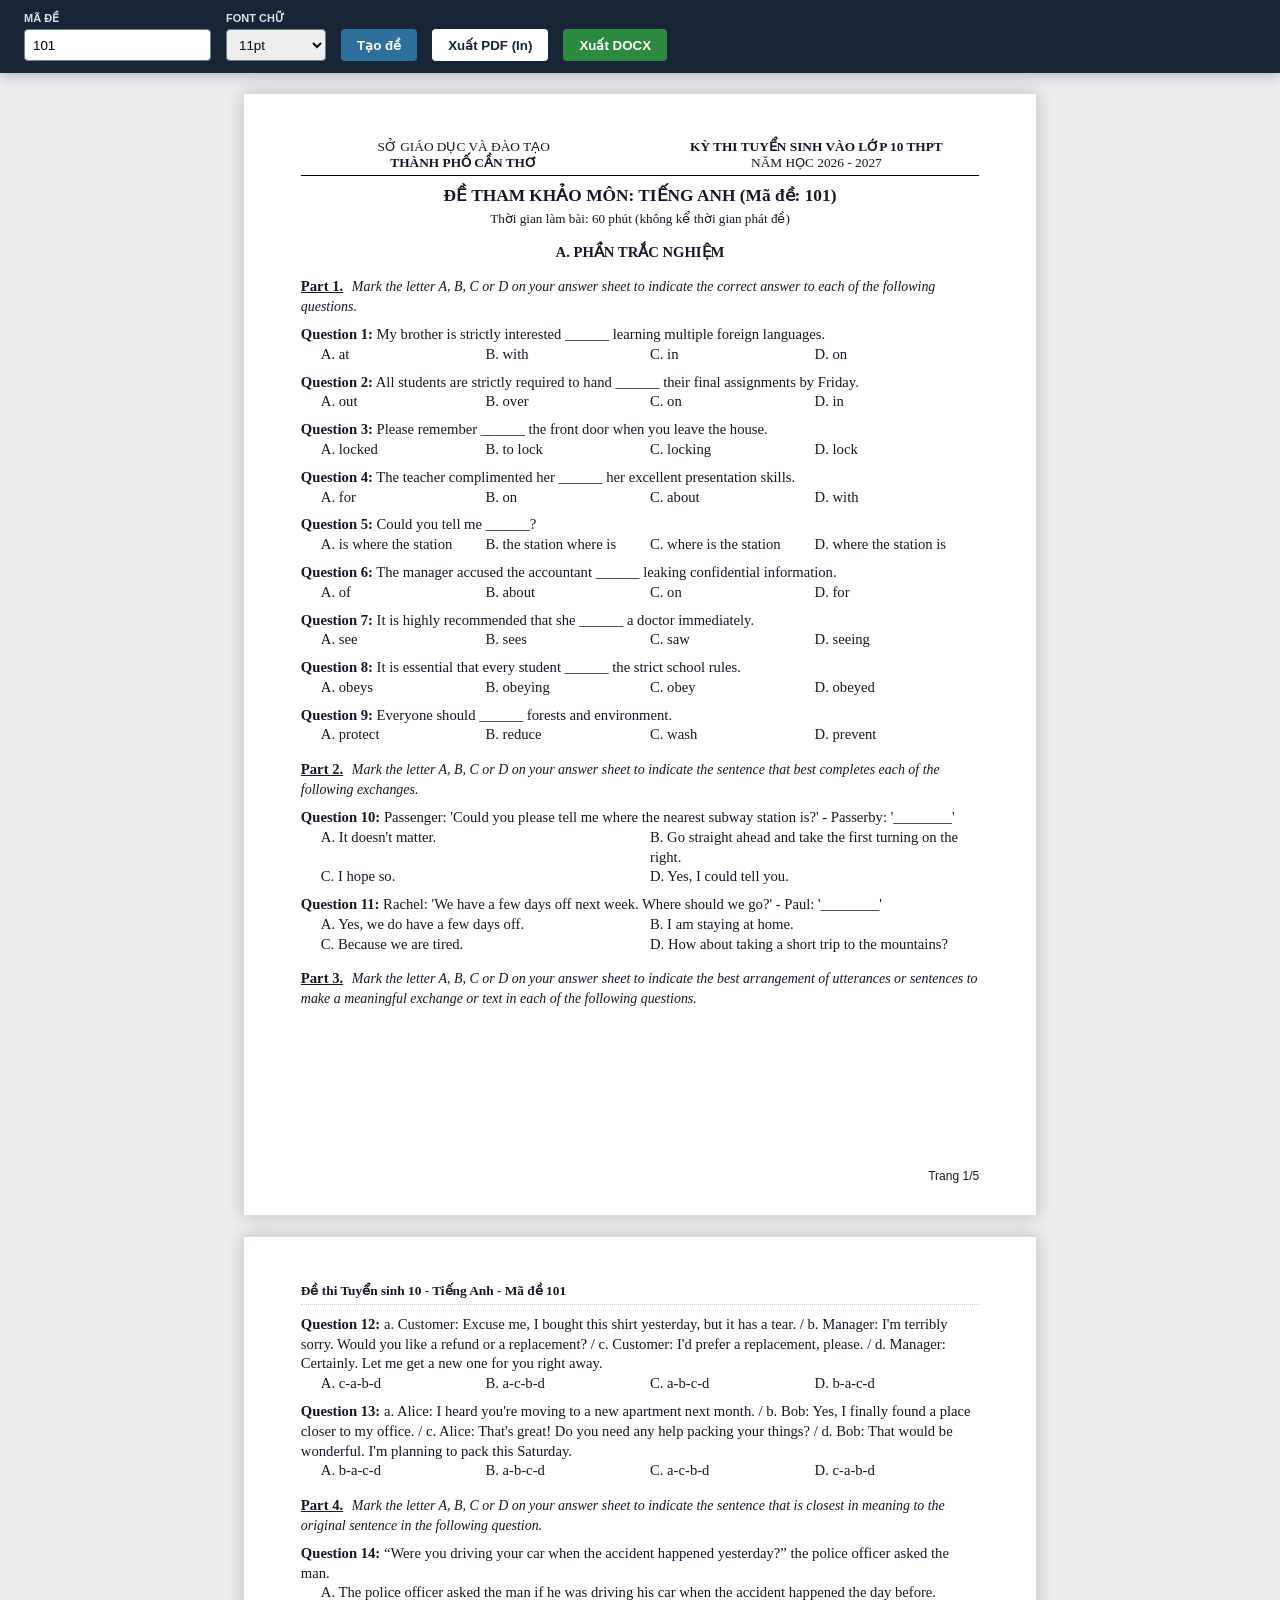
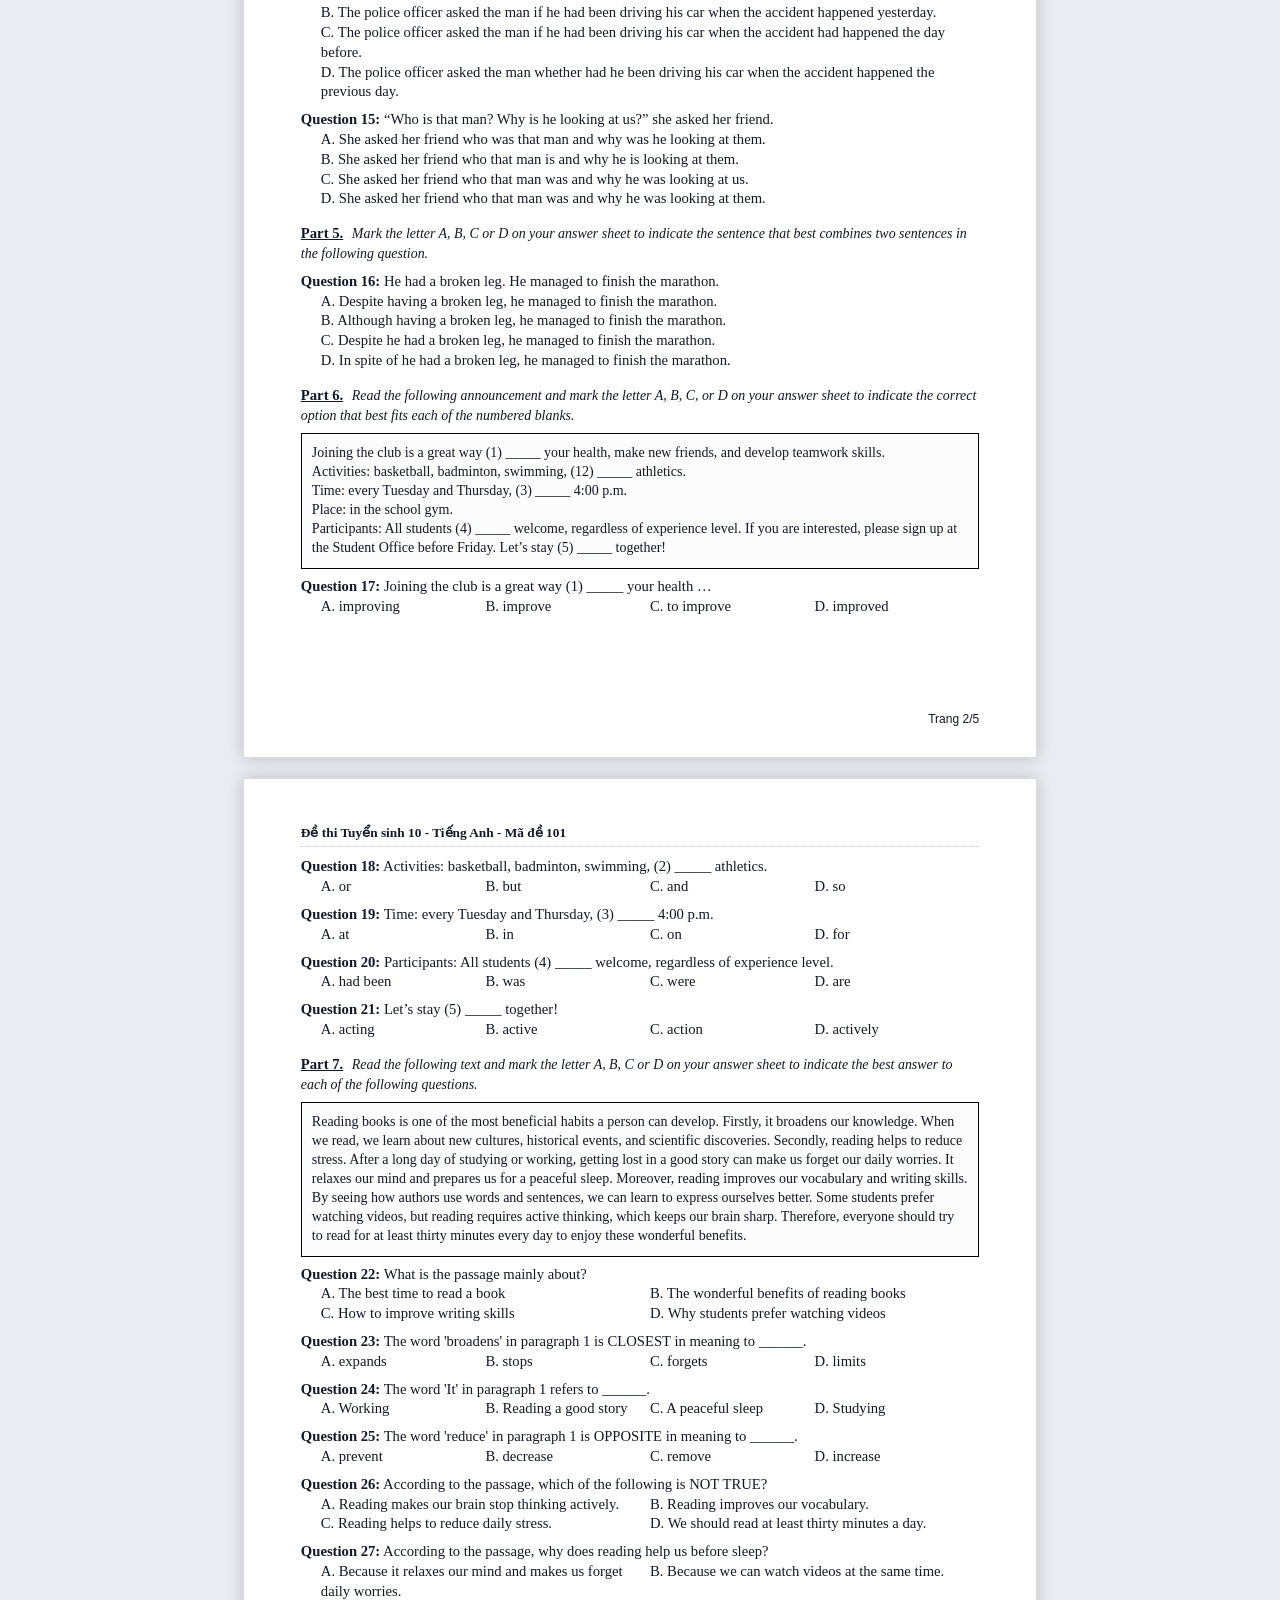
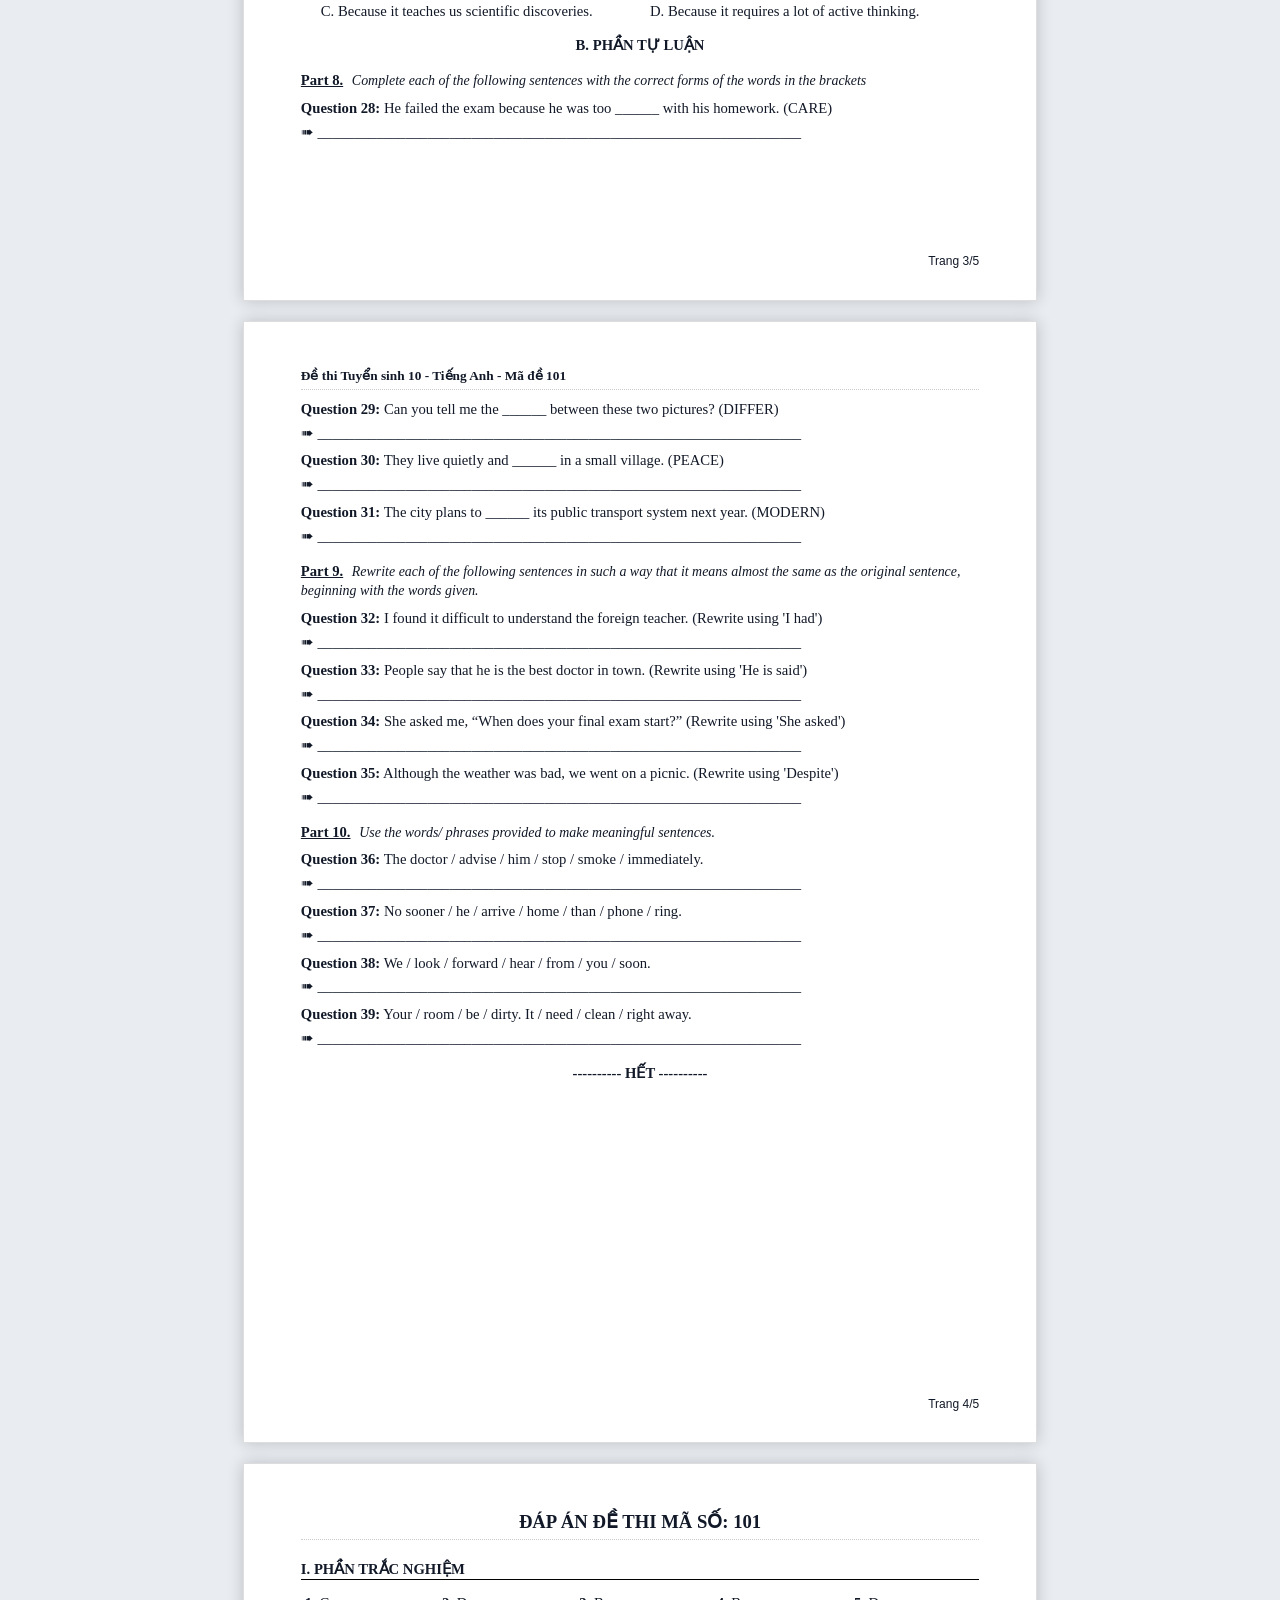
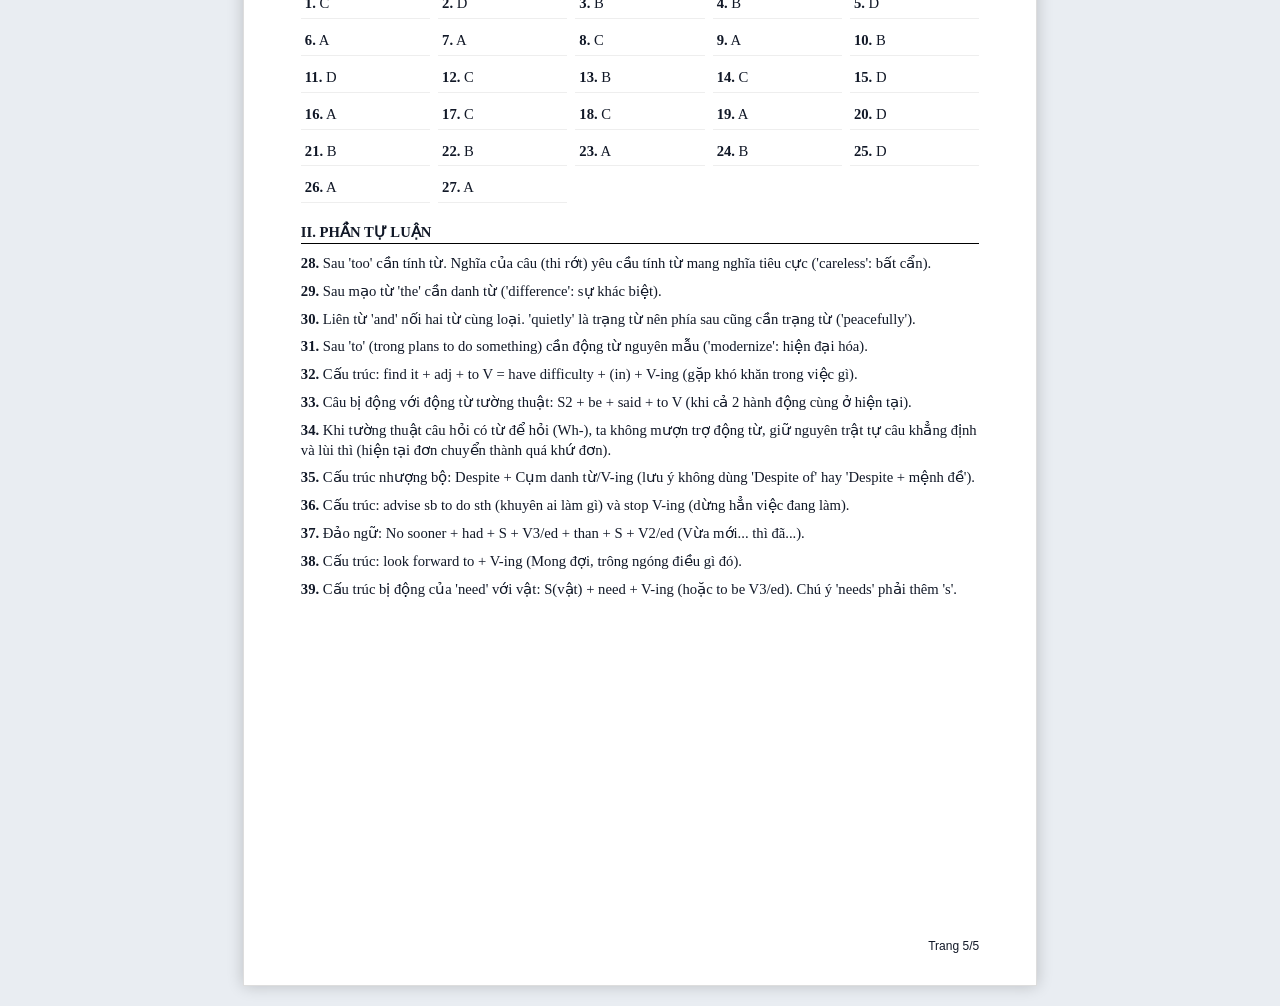
<file: index.html>
<!DOCTYPE html>
<html lang="vi">
<head>
  <meta charset="UTF-8">
  <meta name="viewport" content="width=device-width, initial-scale=1.0">
  <title>Luyện Thi Tuyển Sinh 10 - In Đề</title>
  <style>
    :root {
      --ink: #111827;
      --muted: #5b6472;
      --line: #cfd6df;
      --soft: #f5f7fa;
      --accent: #1f5f8b;
      --print-font-size: 11pt;
      --ui-font: "Segoe UI", Arial, sans-serif;
      --paper-font: "Times New Roman", "Segoe UI", serif;
    }

    * { box-sizing: border-box; }

    body {
      margin: 0;
      color: var(--ink);
      background: #e9edf2;
      font-family: var(--paper-font);
    }

    .toolbar {
      position: sticky;
      top: 0;
      z-index: 10;
      display: flex;
      flex-wrap: wrap;
      align-items: end;
      gap: 15px;
      padding: 12px 24px;
      background: #182536;
      color: #fff;
      font-family: var(--ui-font);
      box-shadow: 0 4px 12px rgba(0,0,0,.2);
    }

    .field {
      display: grid;
      gap: 4px;
      min-width: 100px;
    }

    .field span {
      color: #dbe5ef;
      font-size: 11px;
      font-weight: 800;
      text-transform: uppercase;
    }

    .field input, .field select {
      min-height: 32px;
      padding: 4px 8px;
      border-radius: 4px;
      border: 1px solid #6f7f91;
    }

    .toolbar button {
      min-height: 32px;
      padding: 0 16px;
      border-radius: 4px;
      border: none;
      background: #fff;
      color: #182536;
      font-weight: 700;
      cursor: pointer;
    }

    .toolbar button.primary {
      background: #2f6f9c;
      color: #fff;
    }

    .page-wrap {
      width: 210mm;
      margin: 20px auto;
    }

    .exam-page {
      width: 210mm;
      padding: 12mm 15mm 15mm 15mm;
      margin: 0 auto 20px;
      background: #fff;
      box-shadow: 0 0 15px rgba(0,0,0,0.2);
      border: 1px solid #ddd;
      font-size: var(--print-font-size);
      line-height: 1.35;
      position: relative;
      page-break-after: always;
      break-after: page;
    }

    .header {
      display: flex;
      justify-content: space-between;
      align-items: flex-start;
      border-bottom: 1.2pt solid #000;
      padding-bottom: 4px;
      margin-bottom: 8px;
    }

    .header-left, .header-right { 
      text-align: center; 
      width: 48%; 
      font-size: 10pt;
      line-height: 1.2;
    }

    .title { 
      text-align: center; 
      font-weight: bold; 
      font-size: 13pt; 
      margin: 8px 0 2px; 
    }

    .section-title { font-weight: bold; margin-top: 12px; text-decoration: underline; }
    .instruction { font-style: italic; font-size: 0.95em; margin-bottom: 8px; }
    
    .passage {
      border: 1px solid #000;
      padding: 10px;
      margin: 8px 0;
      background: #fcfcfc;
      white-space: pre-wrap;
      font-size: 10.5pt;
    }

    .question { margin-bottom: 8px; page-break-inside: avoid; }
    .options { display: grid; grid-template-columns: repeat(4, 1fr); margin-left: 20px; }
    .options.two-cols { grid-template-columns: 1fr 1fr; }
    .options.one-col { grid-template-columns: 1fr; }

    .footer { 
      text-align: center; 
      margin-top: 15px; 
      font-weight: bold; 
      font-size: 11pt;
    }
    
    .page-num { 
      position: absolute; 
      bottom: 8mm; 
      right: 15mm; 
      font-size: 9pt; 
      font-family: var(--ui-font);
    }

    @media print {
      @page { size: A4; margin: 0; }
      body { background: #fff; }
      .toolbar { display: none; }
      .page-wrap { margin: 0; width: 100%; }
      .exam-page { box-shadow: none; margin: 0; width: 210mm; }
    }
  </style>
</head>
<body>
  <div class="toolbar">
    <label class="field">
      <span>Mã đề</span>
      <input id="examCode" value="101" maxlength="3">
    </label>
    <label class="field">
      <span>Font chữ</span>
      <select id="fontSize">
        <option value="10pt">10pt</option>
        <option value="11pt" selected>11pt</option>
        <option value="12pt">12pt</option>
      </select>
    </label>
    <button class="primary" onclick="buildExam()">Tạo đề</button>
    <button onclick="window.print()">Xuất PDF (In)</button>
    <button id="exportDocxBtn" style="background: #2b8a3e; color: #fff;">Xuất DOCX</button>
  </div>

  <div class="page-wrap" id="examOutput">
    <!-- Exam Content -->
  </div>

  <script src="lib/docx.js"></script>
  <script src="lib/FileSaver.js"></script>
  <script src="quiz-engine.js"></script>
</body>
</html>
</file>
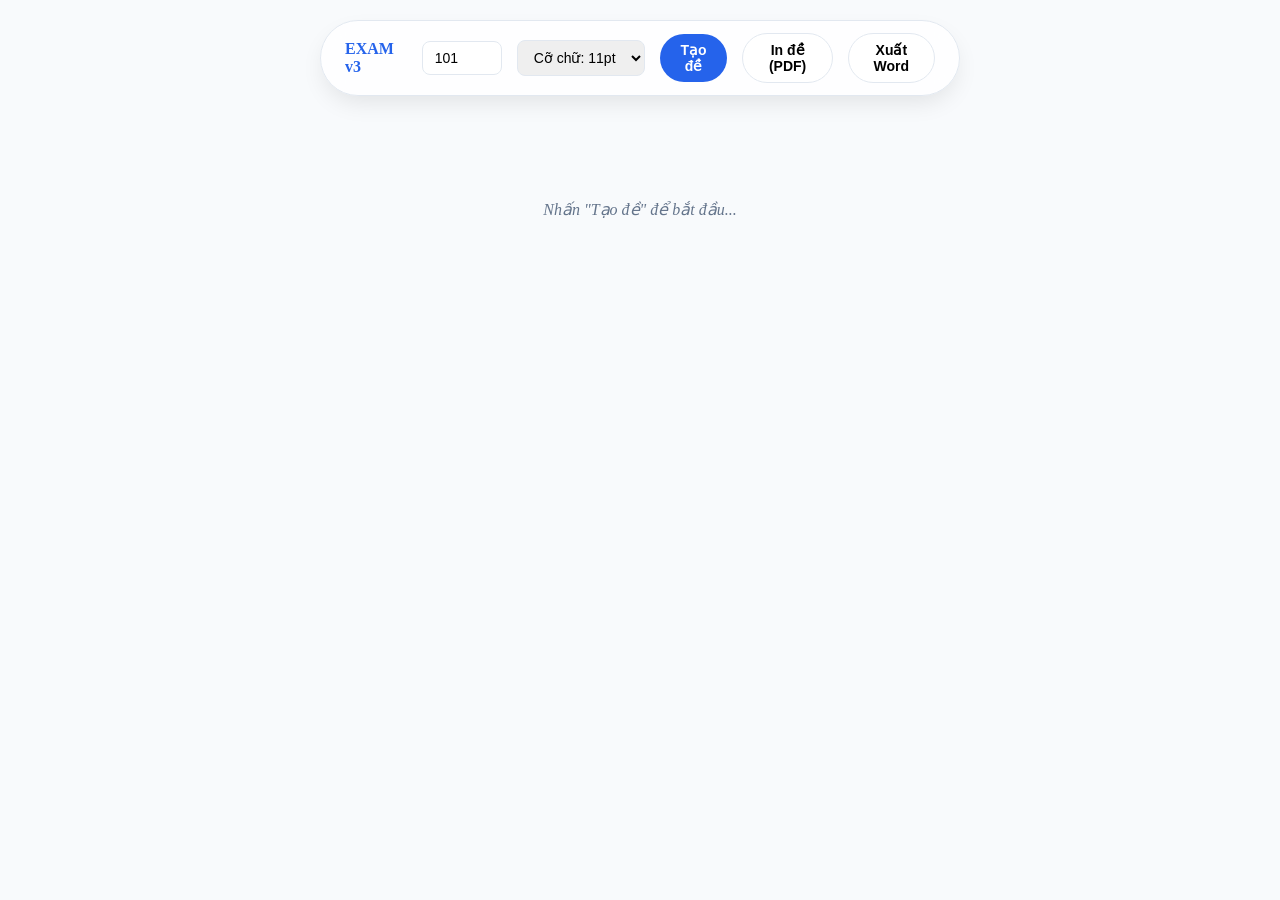
<file: v2/index.html>
<!DOCTYPE html>
<html lang="vi">
<head>
    <meta charset="UTF-8">
    <meta name="viewport" content="width=device-width, initial-scale=1.0">
    <title>English Exam Generator v3 - Professional Edition</title>
    <style>
        :root {
            --primary: #2563eb;
            --bg: #f8fafc;
            --card: #ffffff;
            --text: #1e293b;
            --border: #e2e8f0;
        }

        * { box-sizing: border-box; margin: 0; padding: 0; }
        body { font-family: 'Times New Roman', Times, serif; background: var(--bg); color: var(--text); padding-bottom: 50px; }

        /* Toolbar */
        .toolbar {
            position: fixed; top: 20px; left: 50%; transform: translateX(-50%);
            background: rgba(255, 255, 255, 0.8); backdrop-filter: blur(12px);
            padding: 12px 24px; border-radius: 50px; border: 1px solid var(--border);
            box-shadow: 0 10px 25px -5px rgba(0, 0, 0, 0.1);
            display: flex; gap: 15px; align-items: center; z-index: 1000;
        }
        .toolbar select, .toolbar input {
            padding: 8px 12px; border-radius: 8px; border: 1px solid var(--border); font-size: 14px;
        }
        .btn {
            padding: 8px 16px; border-radius: 50px; border: none; font-weight: 600; cursor: pointer;
            transition: all 0.2s; font-size: 14px;
        }
        .btn-primary { background: var(--primary); color: white; }
        .btn-primary:hover { background: #1d4ed8; transform: translateY(-1px); }
        .btn-outline { background: white; border: 1px solid var(--border); }
        .btn-outline:hover { background: #f1f5f9; }

        /* A4 Page Styling */
        #output { display: flex; flex-direction: column; align-items: center; margin-top: 100px; }
        .a4-page {
            width: 210mm; background: white;
            padding: 10mm 10mm 15mm 15mm; margin-bottom: 20px; position: relative;
            box-shadow: 0 0 15px rgba(0,0,0,0.05); color: #000;
            font-size: var(--print-font-size, 11pt); line-height: 1.4;
        }
        .toolbar select, .toolbar input, .btn { font-family: 'Inter', sans-serif; }

        /* Exam Typography */
        .header { display: flex; justify-content: space-between; margin-bottom: 15px; font-size: 0.9em; color: #000; }
        .title { text-align: center; font-weight: bold; font-size: 1.2em; margin: 15px 0; color: #000; }
        .section-title { font-weight: bold; text-transform: uppercase; margin-top: 15px; color: #000; }
        .instruction { font-style: italic; color: #000; font-size: 0.95em; }
        .passage { border: 1px solid #000; padding: 10px; margin: 10px 0; background: #fff; color: #000; }
        .question { margin-top: 10px; page-break-inside: avoid; color: #000; }
        .options { display: grid; margin-top: 4px; gap: 4px; color: #000; }
        .options.one-col { grid-template-columns: 1fr; }
        .options.two-cols { grid-template-columns: 1fr 1fr; }
        .options.four-cols { grid-template-columns: repeat(4, 1fr); }
        .opt-label { font-weight: bold; margin-right: 4px; }
        .page-num { position: absolute; bottom: 10mm; left: 50%; transform: translateX(-50%); font-size: 9pt; color: #000; }

        @media print {
            @page { size: A4; margin: 0; }
            body { background: white; padding: 0; margin: 0; }
            .toolbar { display: none; }
            .a4-page { 
                margin: 0; box-shadow: none; width: 210mm; height: 297mm; 
                page-break-after: always; break-after: page; 
            }
            #output { margin-top: 0; display: block; }
        }
    </style>
</head>
<body>

    <div class="toolbar">
        <div style="font-weight:700; color:var(--primary); margin-right:10px;">EXAM v3</div>
        <input type="text" id="examCode" placeholder="Mã đề" value="101" style="width: 80px;">
        <select id="fontSize">
            <option value="10pt">Cỡ chữ: 10pt</option>
            <option value="11pt" selected>Cỡ chữ: 11pt</option>
            <option value="12pt">Cỡ chữ: 12pt</option>
        </select>
        <button class="btn btn-primary" onclick="buildExam()">Tạo đề</button>
        <button class="btn btn-outline" onclick="window.print()">In đề (PDF)</button>
        <button class="btn btn-outline" id="exportDocxBtn">Xuất Word</button>
    </div>

    <div id="output">
        <div style="padding: 100px; color: #64748b; font-style: italic;">Nhấn "Tạo đề" để bắt đầu...</div>
    </div>

    <script src="lib/docx.js"></script>
    <script src="lib/FileSaver.js"></script>
    <script src="engine.js"></script>
</body>
</html>
</file>
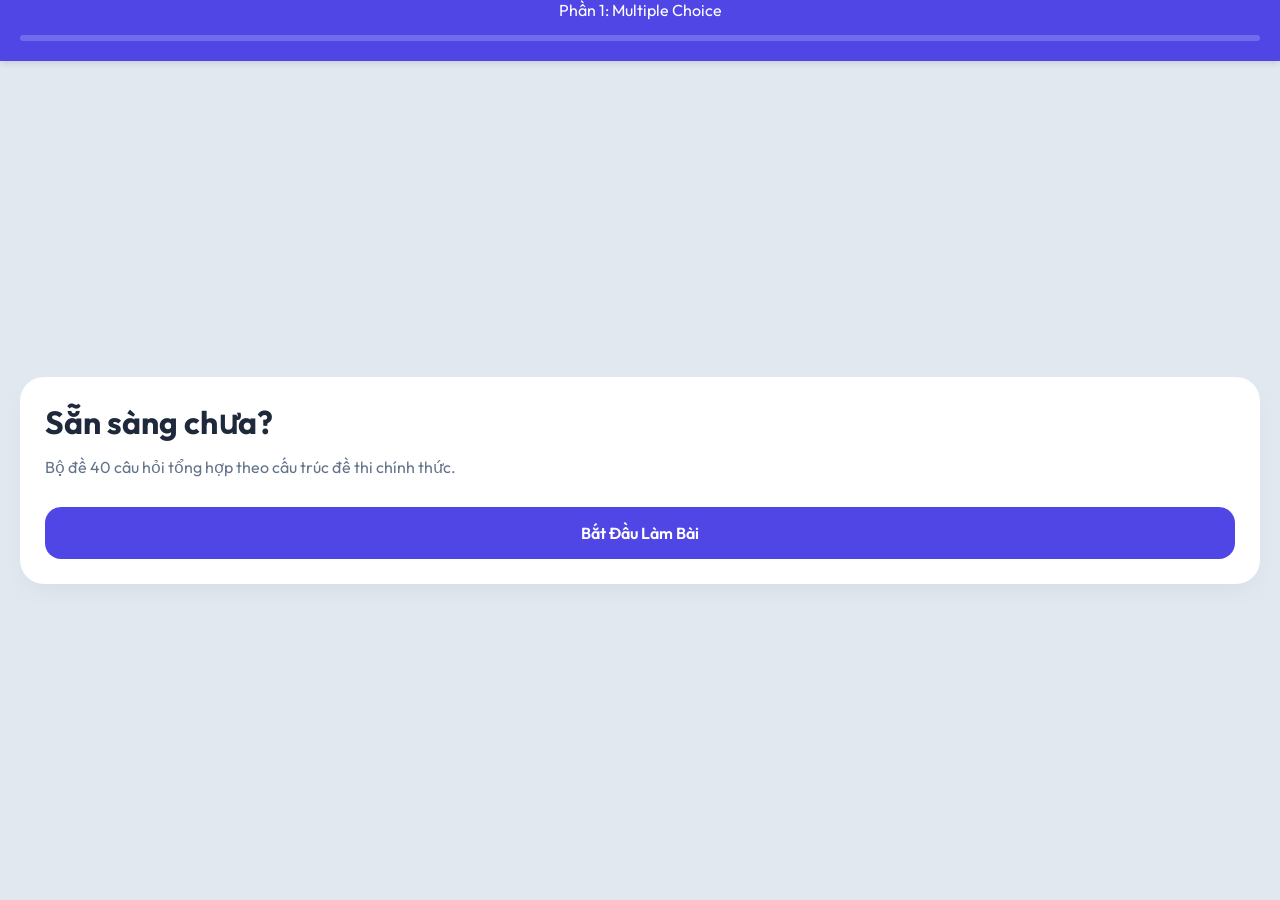
<file: mobile.html>
<!DOCTYPE html>
<html lang="vi">
<head>
    <meta charset="UTF-8">
    <meta name="viewport" content="width=device-width, initial-scale=1.0, maximum-scale=1.0, user-scalable=no">
    <title>Luyện Thi Tuyển Sinh 10 - Mobile</title>
    <link rel="stylesheet" href="mobile.css">
</head>
<body>
    <header>
        <div id="quiz-title">Phần 1: Multiple Choice</div>
        <div class="progress-container">
            <div id="progress-bar" class="progress-bar"></div>
        </div>
    </header>

    <main id="quiz-main">
        <!-- Home Screen -->
        <div id="home-screen" class="quiz-card">
            <h1 style="margin-bottom: 15px;">Sẵn sàng chưa?</h1>
            <p style="color: #64748b; margin-bottom: 30px;">Bộ đề 40 câu hỏi tổng hợp theo cấu trúc đề thi chính thức.</p>
            <button class="btn btn-primary" onclick="startQuiz()" style="width: 100%;">Bắt Đầu Làm Bài</button>
        </div>

        <!-- Quiz Container -->
        <div id="quiz-container" style="display: none;">
            <div class="instruction" id="instruction-text">Chọn đáp án đúng</div>
            <div id="passage-container" class="passage-text" style="display: none;"></div>
            <div class="question-text" id="question-text">Đang tải câu hỏi...</div>
            <div class="options-list" id="options-list">
                <!-- Options will be injected here -->
            </div>
            <div id="feedback-text" style="margin-top: 15px; font-weight: 600; display: none;"></div>
        </div>

        <!-- Result Screen -->
        <div id="result-screen" class="quiz-card result-screen" style="display: none;">
            <h2>Kết Quả</h2>
            <div class="score-badge" id="final-score">0/40</div>
            <p id="result-msg" style="margin-bottom: 30px;">Cố gắng luyện tập thêm nhé!</p>
            <button class="btn btn-primary" onclick="location.reload()" style="width: 100%;">Làm Lại Bộ Khác</button>
        </div>
    </main>

    <footer id="quiz-footer" style="display: none;">
        <button class="btn btn-secondary" onclick="prevQuestion()" id="prev-btn">Quay Lại</button>
        <button class="btn btn-primary" onclick="nextQuestion()" id="next-btn">Tiếp Theo</button>
    </footer>

    <script src="data.js?v=1.1"></script>
    <script src="mobile.js"></script>
</body>
</html>
</file>
<file: mobile.css>
@import url('https://fonts.googleapis.com/css2?family=Outfit:wght@300;400;600;700&display=swap');

:root {
    --primary: #4f46e5;
    --primary-light: #818cf8;
    --bg: #f8fafc;
    --card: #ffffff;
    --text: #1e293b;
    --success: #22c55e;
    --error: #ef4444;
    --accent: #f472b6;
}

* {
    margin: 0;
    padding: 0;
    box-sizing: border-box;
    font-family: 'Outfit', sans-serif;
    -webkit-tap-highlight-color: transparent;
}

body {
    background: #e2e8f0;
    color: var(--text);
    height: 100vh;
    display: flex;
    flex-direction: column;
}

/* Header & Progress */
header {
    background: var(--primary);
    color: white;
    padding: 20px;
    padding-top: env(safe-area-inset-top);
    text-align: center;
    box-shadow: 0 4px 6px -1px rgba(0, 0, 0, 0.1);
}

.progress-container {
    height: 6px;
    background: rgba(255, 255, 255, 0.2);
    border-radius: 3px;
    margin-top: 15px;
    overflow: hidden;
}

.progress-bar {
    height: 100%;
    background: var(--accent);
    width: 0%;
    transition: width 0.3s ease;
}

/* Quiz Content */
main {
    flex: 1;
    padding: 20px;
    overflow-y: auto;
    display: flex;
    flex-direction: column;
    justify-content: center;
}

.quiz-card {
    background: var(--card);
    border-radius: 24px;
    padding: 25px;
    box-shadow: 0 10px 25px -5px rgba(0, 0, 0, 0.05);
    animation: slideUp 0.4s ease-out;
}

.instruction {
    font-size: 0.85rem;
    color: #64748b;
    margin-bottom: 10px;
    font-style: italic;
}

.question-text {
    font-size: 1.25rem;
    font-weight: 600;
    line-height: 1.5;
    margin-bottom: 25px;
}

.passage-text {
    background: #f1f5f9;
    padding: 15px;
    border-radius: 12px;
    font-size: 0.95rem;
    margin-bottom: 20px;
    max-height: 200px;
    overflow-y: auto;
    border-left: 4px solid var(--primary);
}

/* Options */
.options-list {
    display: flex;
    flex-direction: column;
    gap: 12px;
}

.option-btn {
    background: #f8fafc;
    border: 2px solid #e2e8f0;
    padding: 16px 20px;
    border-radius: 16px;
    font-size: 1rem;
    text-align: left;
    transition: all 0.2s ease;
    cursor: pointer;
    display: flex;
    align-items: center;
}

.option-btn:active {
    transform: scale(0.98);
}

.option-btn.selected {
    border-color: var(--primary);
    background: #eff6ff;
}

.option-btn.correct {
    border-color: var(--success);
    background: #f0fdf4;
}

.option-btn.wrong {
    border-color: var(--error);
    background: #fef2f2;
}

/* Footer Actions */
footer {
    padding: 20px;
    padding-bottom: calc(20px + env(safe-area-inset-bottom));
    display: flex;
    gap: 15px;
    background: white;
}

.btn {
    flex: 1;
    padding: 16px;
    border-radius: 16px;
    border: none;
    font-weight: 600;
    font-size: 1rem;
    cursor: pointer;
    transition: all 0.2s;
}

.btn-secondary { background: #f1f5f9; color: #475569; }
.btn-primary { background: var(--primary); color: white; }

/* Result Screen */
.result-screen {
    text-align: center;
}

.score-badge {
    font-size: 4rem;
    font-weight: 700;
    color: var(--primary);
    margin: 20px 0;
}

@keyframes slideUp {
    from { opacity: 0; transform: translateY(20px); }
    to { opacity: 1; transform: translateY(0); }
}
</file>
